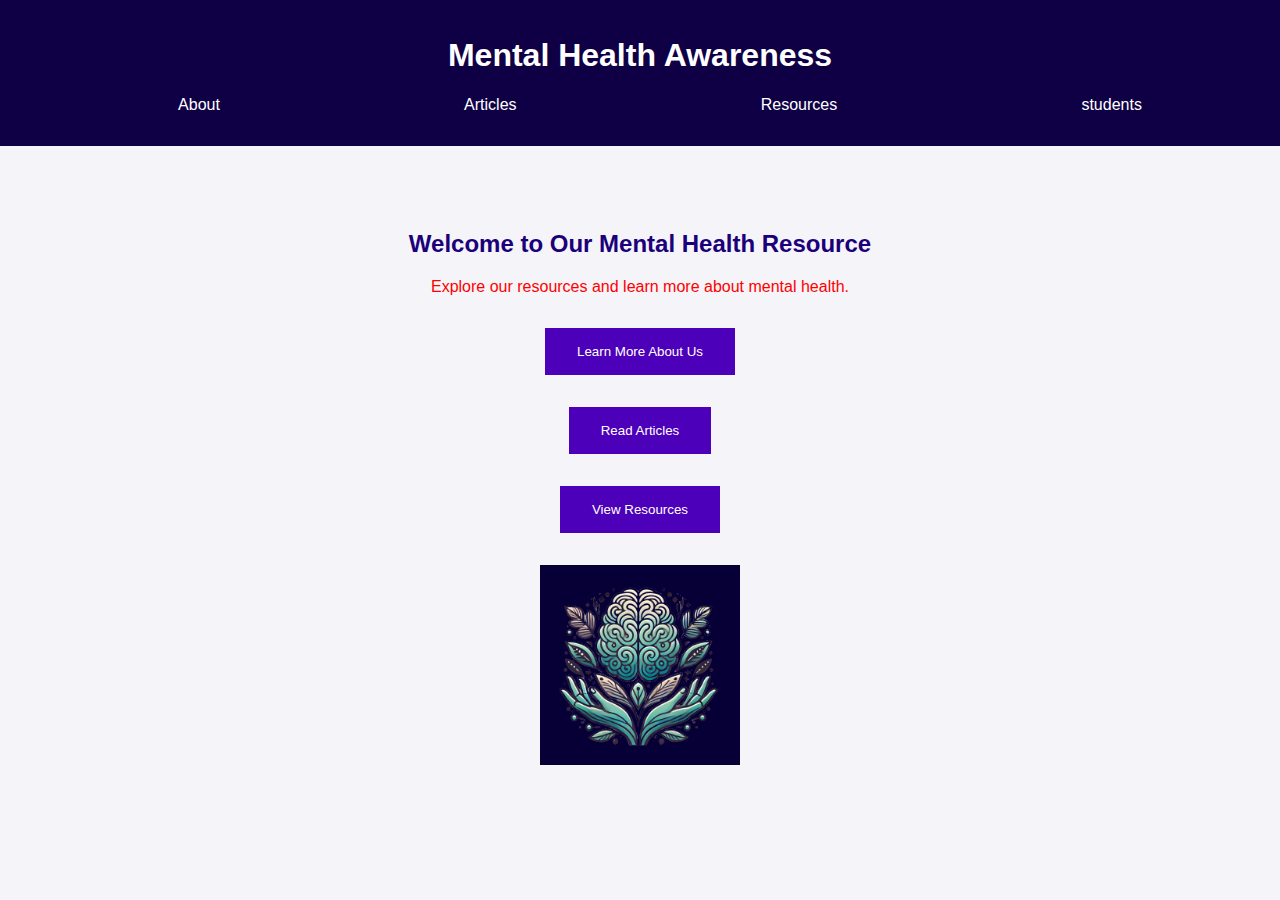
<file: index.html>
<!DOCTYPE html>
<html lang="en">
<head>
    <meta charset="UTF-8">
    <meta name="viewport" content="width=device-width, initial-scale=1.0">
    <title>Mental Health Awareness</title>
    <link rel="stylesheet" href="styles.css">
</head>
<body>
    <header>
        <h1>Mental Health Awareness</h1>
        <nav>
            <ul>
                <li><a href="about.html">About</a></li>
                <li><a href="articles.html">Articles</a></li>
                <li><a href="resources.html">Resources</a></li>
                <li><a href="students.html">students</a></li>
            </ul>
        </nav>
    </header>
    
    <section>
        <h2>Welcome to Our Mental Health Resource</h2>
        <p>Explore our resources and learn more about mental health.</p>
        <button onclick="window.location.href='about.html'">Learn More About Us</button>
        <button onclick="window.location.href='articles.html'">Read Articles</button>
        <button onclick="window.location.href='resources.html'">View Resources</button>
        <p> <img src="b6bd7a34-2628-47c4-bc26-eaf82dda1901.jpg" width="200" height="200">
        </p>
    </section>

    <script src="project javascript.js"></script>
</body>
</html>
</file>
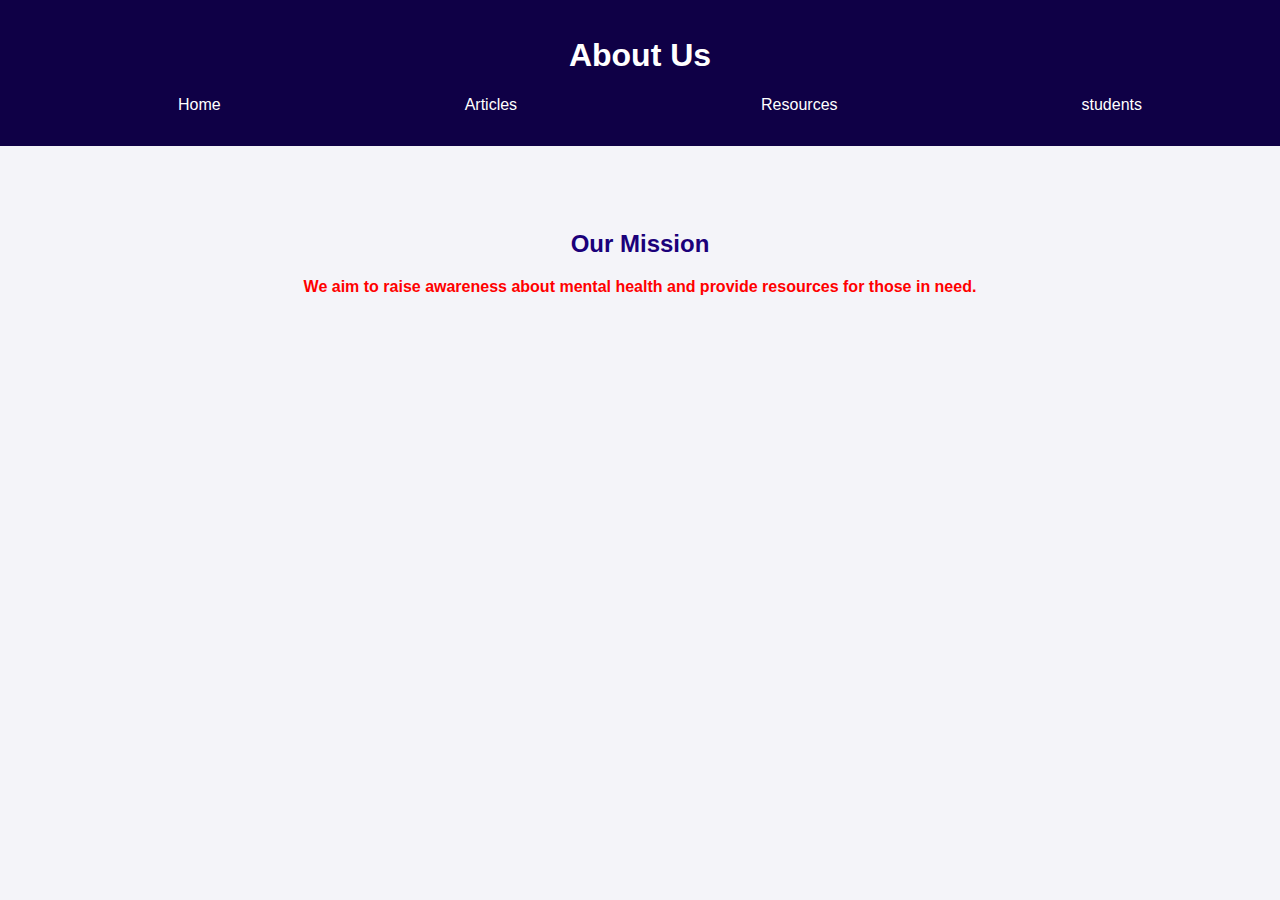
<file: about.html>
<!DOCTYPE html>
<html lang="en">
<head>
    <meta charset="UTF-8">
    <meta name="viewport" content="width=device-width, initial-scale=1.0">
    <title>About Us - Mental Health Awareness</title>
    <link rel="stylesheet" href="styles.css">
</head>
<body>
    <header>
        <h1>About Us</h1>
        <nav>
            <ul>
                <li><a href="index.html">Home</a></li>
                <li><a href="articles.html">Articles</a></li>
                <li><a href="resources.html">Resources</a></li>
                <li><a href="students.html">students</a></li>
            </ul>
        </nav>
    </header>
    
    <section>
        <h2>Our Mission</h2>
        <p><b>We aim to raise awareness about mental health and provide resources for those in need.</b></p>
    </section>

    <script src="project javascript.js"></script>
</body>
</html>
</file>
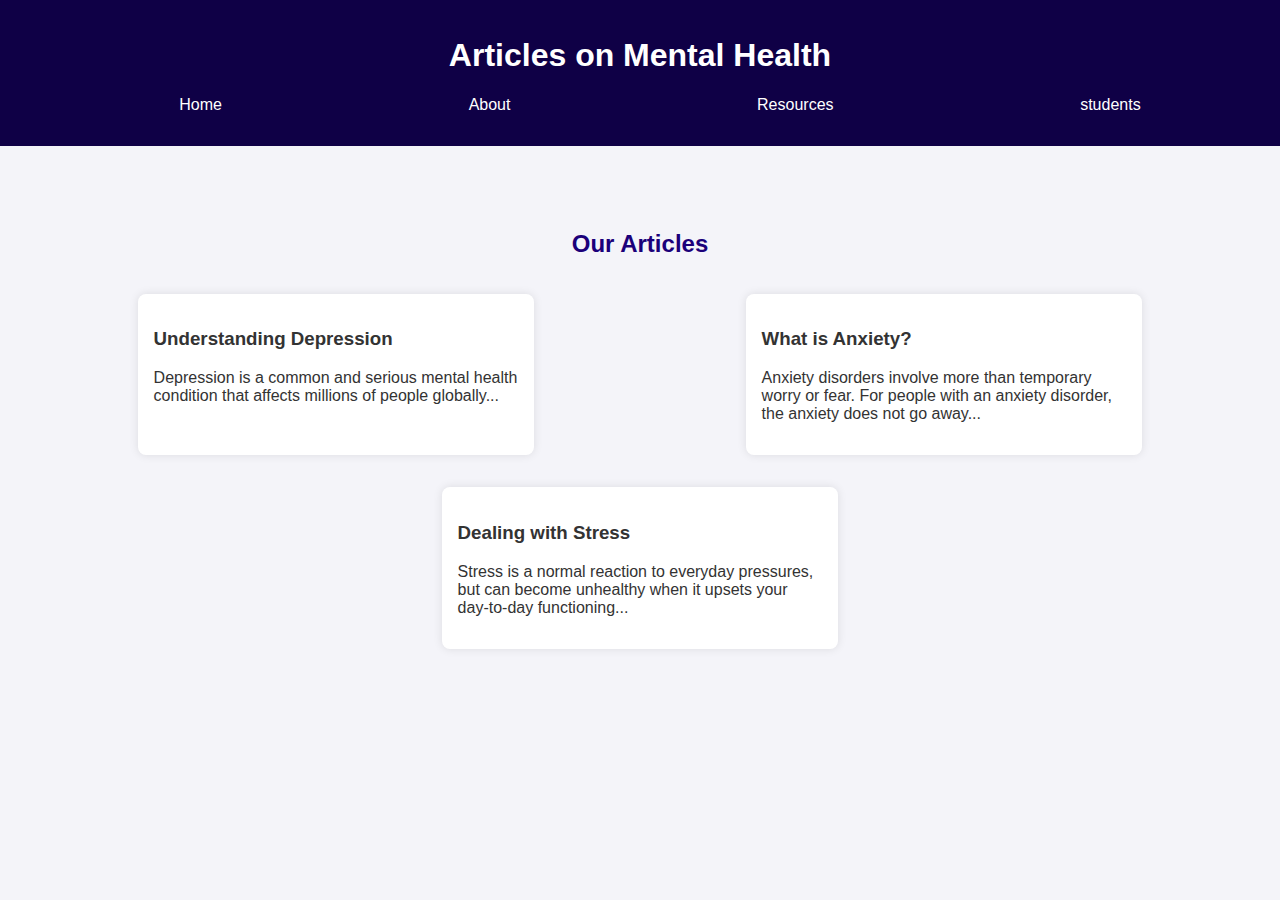
<file: articles.html>
<!DOCTYPE html>
<html lang="en">
<head>
    <meta charset="UTF-8">
    <meta name="viewport" content="width=device-width, initial-scale=1.0">
    <title>Articles - Mental Health Awareness</title>
    <link rel="stylesheet" href="project css.css">
</head>
<body>
    <header>
        <h1>Articles on Mental Health</h1>
        <nav>
            <ul>
                <li><a href="index.html">Home</a></li>
                <li><a href="about.html">About</a></li>
                <li><a href="resources.html">Resources</a></li>
                <li><a href="resources.html">students</a></li>
            </ul>
        </nav>
    </header>
    
    <section id="articles">
        <h2>Our Articles</h2>
        <div id="articles-container"></div> <!-- Articles will be dynamically loaded here -->
    </section>

    <script src="project javascript.js"></script>
</body>
</html>
</file>
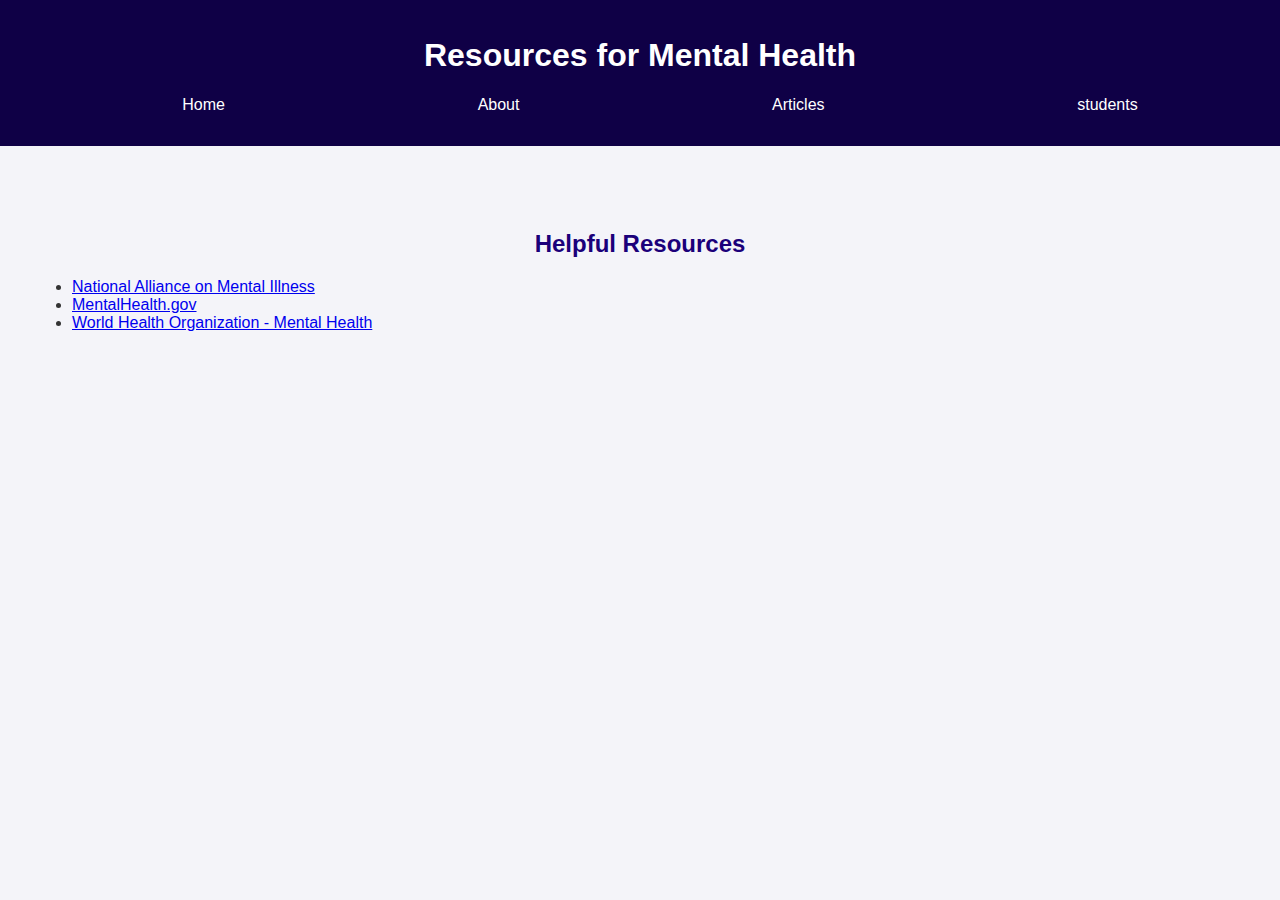
<file: resources.html>
<!DOCTYPE html>
<html lang="en">
<head>
    <meta charset="UTF-8">
    <meta name="viewport" content="width=device-width, initial-scale=1.0">
    <title>Resources - Mental Health Awareness</title>
    <link rel="stylesheet" href="project css.css">
</head>
<body>
    <header>
        <h1>Resources for Mental Health</h1>
        <nav>
            <ul>
                <li><a href="index.html">Home</a></li>
                <li><a href="about.html">About</a></li>
                <li><a href="articles.html">Articles</a></li>
                <li><a href="students.html">students</a></li>
            </ul>
        </nav>
    </header>
    
    <section>
        <h2>Helpful Resources</h2>
        <ul>
            <li><a href="https://www.nami.org/">National Alliance on Mental Illness</a></li>
            <li><a href="https://www.mentalhealth.gov/">MentalHealth.gov</a></li>
            <li><a href="https://www.who.int/mental_health/en/">World Health Organization - Mental Health</a></li>
        </ul>
    </section>

    <script src="project javascript.js"></script>
</body>
</html>
</file>
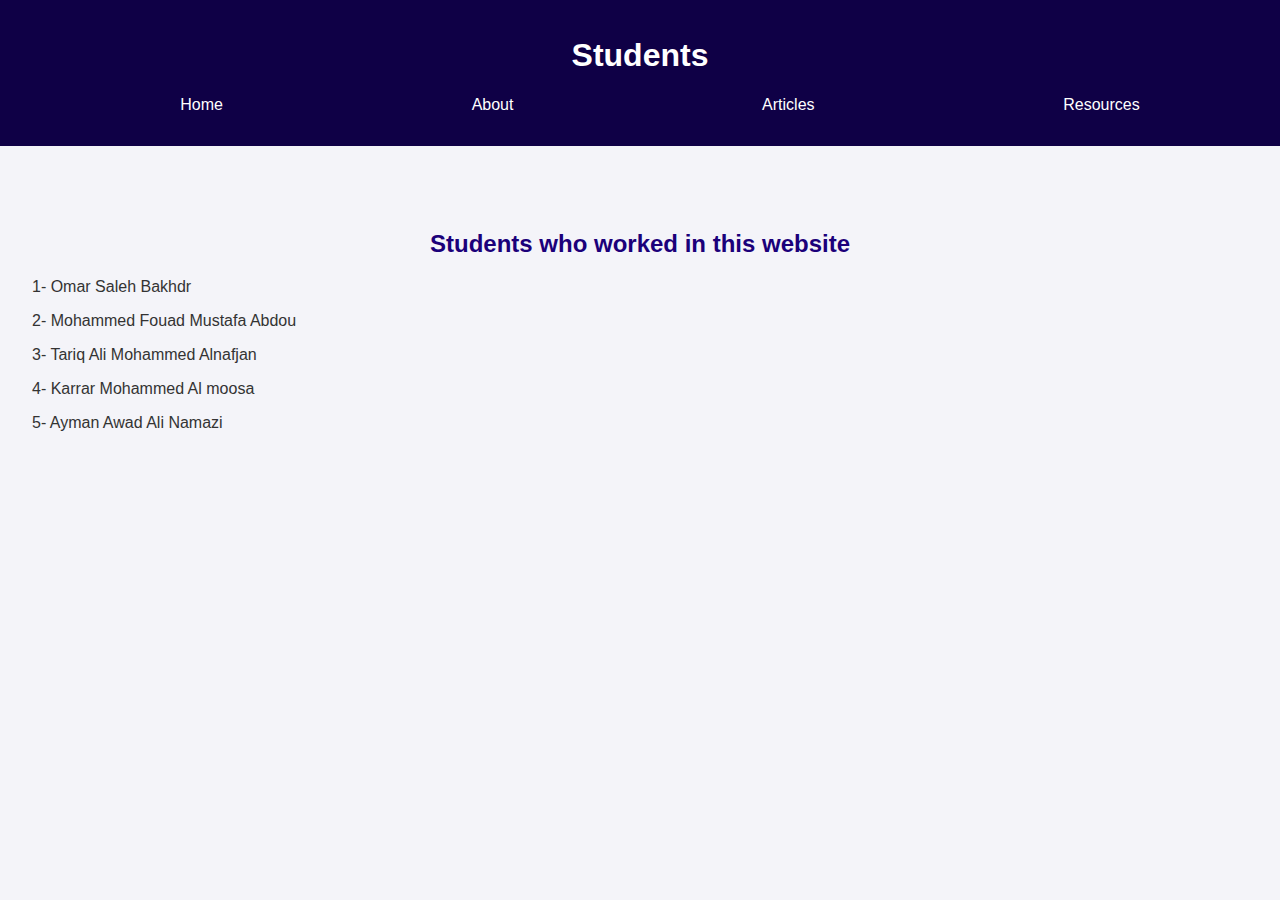
<file: students.html>
<!DOCTYPE html>
<html lang="en">
<head>
    <meta charset="UTF-8">
    <meta name="viewport" content="width=device-width, initial-scale=1.0">
    <title>About Us - Mental Health Awareness</title>
    <link rel="stylesheet" href="project css.css">
</head>
<body>
    <header>
        <h1>Students</h1>
        <nav>
            <ul>
                <li><a href="index.html">Home</a></li>
                <li><a href="about.html">About</a></li>
                <li><a href="articles.html">Articles</a></li>
                <li><a href="resources.html">Resources</a></li>
            </ul>
        </nav>
    </header>
    
    <section>
        <h2>Students who worked in this website</h2>
        <p> 1- Omar Saleh Bakhdr</p>
        <p> 2- Mohammed Fouad Mustafa Abdou</p>
        <p> 3- Tariq Ali Mohammed Alnafjan</p>
        <p> 4- Karrar Mohammed Al moosa</p>
        <p> 5- Ayman Awad Ali Namazi</p>
    </section>

    <script src="project javascript.js"></script>
</body>
</html>
</file>
<file: styles.css>
/* styles.css */

body {
    font-family: Arial, sans-serif;
    margin: 0;
    padding: 0;
    background-color: #f4f4f9;
    color: #333;
}

header {
    background-color: #0f0046;
    color: white;
    padding: 1rem;
}

nav ul {
    display: flex;
    list-style: none;
    justify-content: space-around;
}

nav a {
    color: white;
    text-decoration: none;
}

section {
    padding: 2rem;
    margin: 2rem 0;
}

h1 {text-align: center;
   color: #ffffff;
} 
h2 {
    text-align: center;
    color: #1b007a;
}

button {
    display: block;
    margin: 2rem auto;
    padding: 1rem 2rem;
    background-color: #4d00b9;
    color: white;
    border: none;
    cursor: pointer;
}

button:hover {
    background-color: #1b007a;
}

#articles-container {
    display: flex;
    flex-wrap: wrap;
    justify-content: space-around;
}

article {
    background-color: white;
    padding: 1rem;
    margin: 1rem;
    border-radius: 8px;
    box-shadow: 0 0 10px rgba(0, 0, 0, 0.1);
    width: 30%;
}
p {
    text-align: center;
    color: #ff0000;
 }
</file>
<file: project css.css>
/* styles.css */

body {
    font-family: Arial, sans-serif;
    margin: 0;
    padding: 0;
    background-color: #f4f4f9;
    color: #333;
}

header {
    background-color: #0f0046;
    color: white;
    padding: 1rem;
}

nav ul {
    display: flex;
    list-style: none;
    justify-content: space-around;
}

nav a {
    color: white;
    text-decoration: none;
}

section {
    padding: 2rem;
    margin: 2rem 0;
}

h1 {text-align: center;
   color: #ffffff;
} 
h2 {
    text-align: center;
    color: #1b007a;
}

button {
    display: block;
    margin: 2rem auto;
    padding: 1rem 2rem;
    background-color: #4d00b9;
    color: white;
    border: none;
    cursor: pointer;
}

button:hover {
    background-color: #1b007a;
}

#articles-container {
    display: flex;
    flex-wrap: wrap;
    justify-content: space-around;
}

article {
    background-color: white;
    padding: 1rem;
    margin: 1rem;
    border-radius: 8px;
    box-shadow: 0 0 10px rgba(0, 0, 0, 0.1);
    width: 30%;
}
</file>
